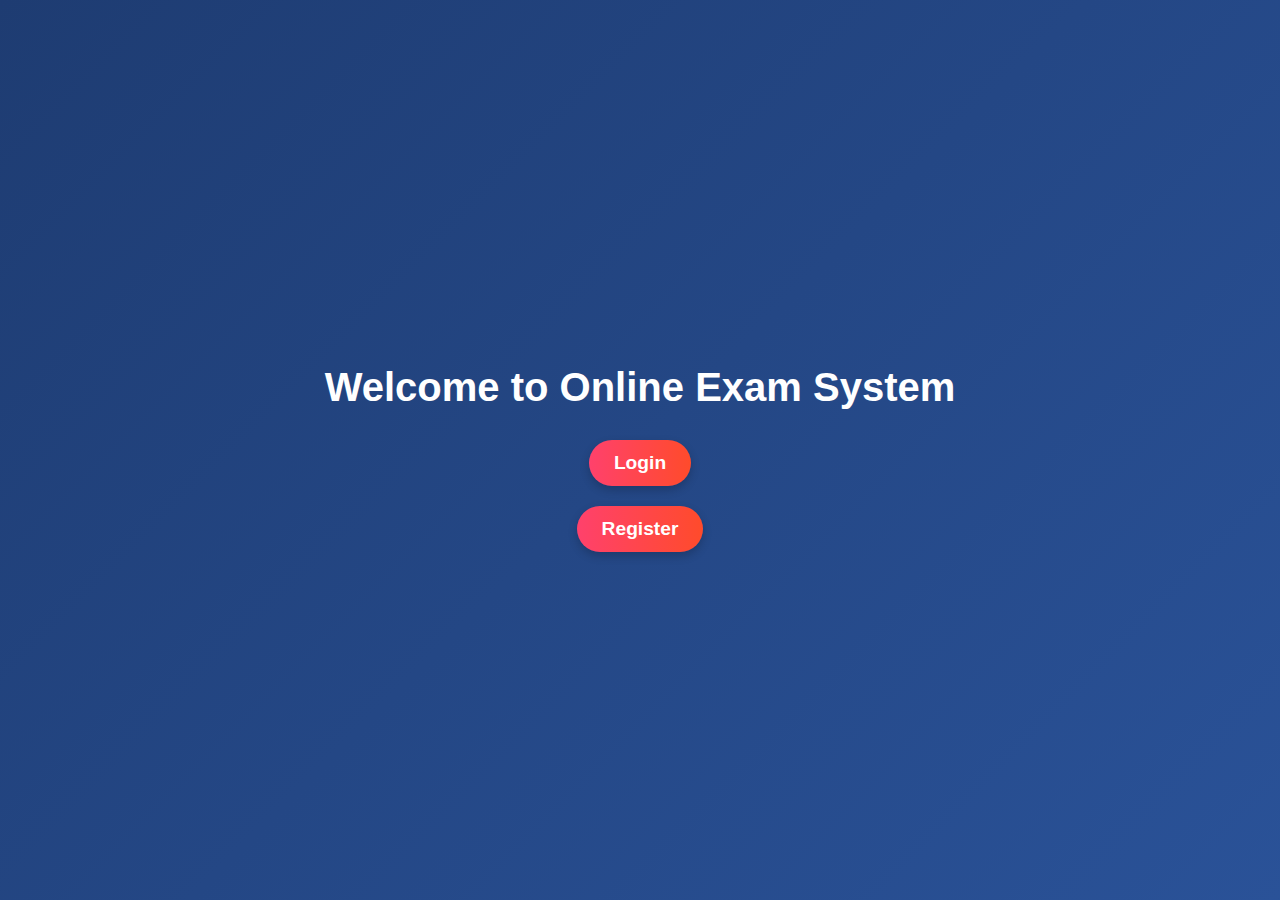
<file: index.html>
<!DOCTYPE html>
<html lang="en">
<head>
    <title>Online Exam System</title>
    <style>
        /* Gradient Background */
        body {
            font-family: 'Poppins', sans-serif;
            background: linear-gradient(135deg, #1e3c72, #2a5298);
            color: white;
            text-align: center;
            height: 100vh;
            display: flex;
            flex-direction: column;
            justify-content: center;
            align-items: center;
            margin: 0;
        }

        /* Title Animation */
        h1 {
            font-size: 2.5rem;
            margin-bottom: 20px;
            animation: fadeIn 1s ease-in-out;
        }

        @keyframes fadeIn {
            from { opacity: 0; transform: translateY(-10px); }
            to { opacity: 1; transform: translateY(0); }
        }

        /* Buttons */
        .button {
            display: inline-block;
            text-decoration: none;
            background: linear-gradient(90deg, #ff416c, #ff4b2b);
            color: white;
            padding: 12px 25px;
            margin: 10px;
            border-radius: 30px;
            font-size: 1.2rem;
            font-weight: bold;
            transition: 0.3s ease-in-out;
            box-shadow: 0px 4px 10px rgba(0, 0, 0, 0.2);
        }

        /* Button Hover Effect */
        .button:hover {
            transform: scale(1.1);
            box-shadow: 0px 6px 15px rgba(0, 0, 0, 0.3);
        }
    </style>
</head>
<body>
    <h1>Welcome to Online Exam System</h1>
    <a href="/login" class="button">Login</a>
    <a href="/register" class="button">Register</a>
</body>
</html>
</file>
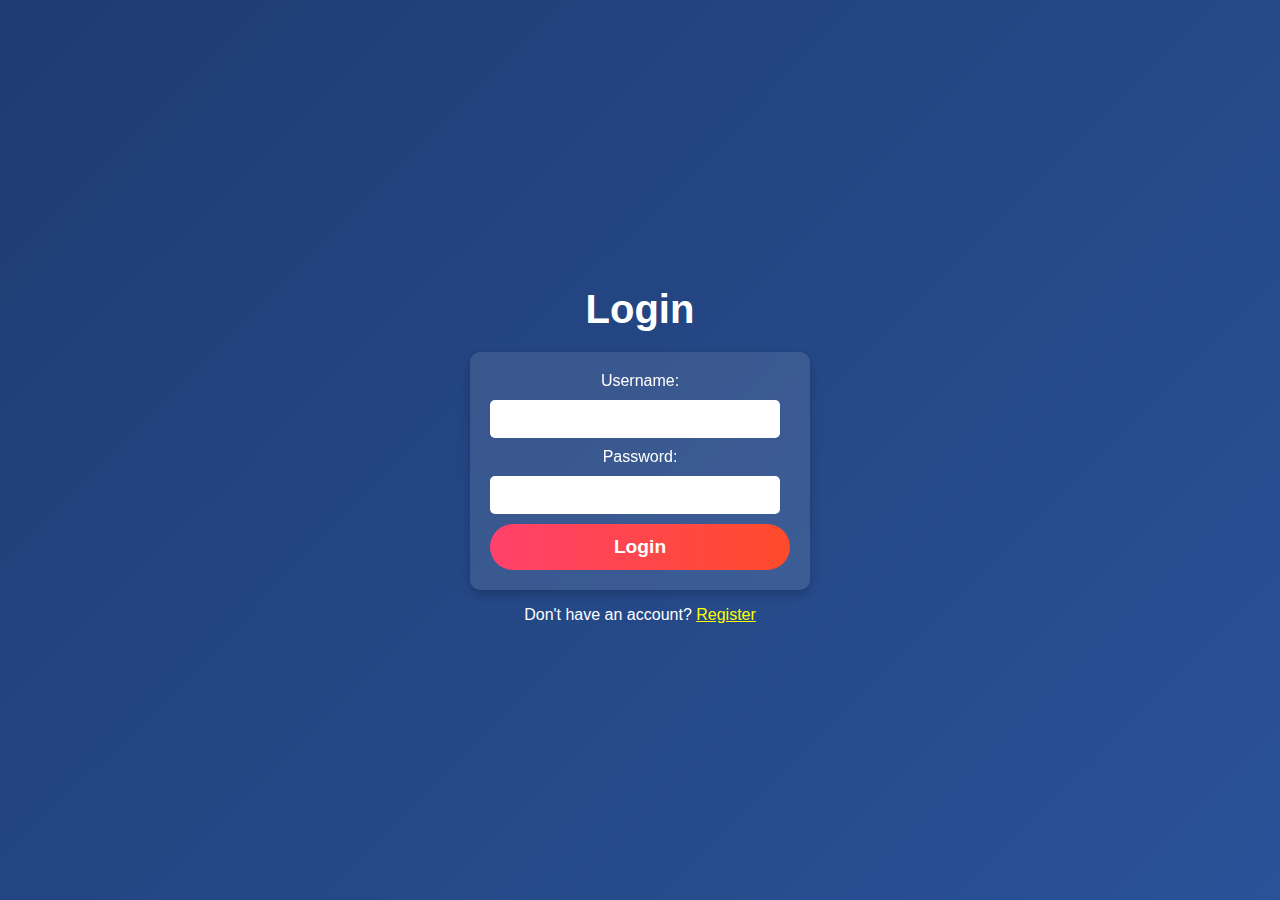
<file: login.html>
<!DOCTYPE html>
<html lang="en">
<head>
    <title>Login</title>
    <style>
        /* Gradient Background */
        body {
            font-family: 'Poppins', sans-serif;
            background: linear-gradient(135deg, #1e3c72, #2a5298);
            color: white;
            text-align: center;
            height: 100vh;
            display: flex;
            flex-direction: column;
            justify-content: center;
            align-items: center;
            margin: 0;
        }

        /* Title Animation */
        h1 {
            font-size: 2.5rem;
            margin-bottom: 20px;
            animation: fadeIn 1s ease-in-out;
        }

        @keyframes fadeIn {
            from { opacity: 0; transform: translateY(-10px); }
            to { opacity: 1; transform: translateY(0); }
        }

        /* Form Styling */
        form {
            background: rgba(255, 255, 255, 0.1);
            padding: 20px;
            border-radius: 10px;
            backdrop-filter: blur(10px);
            width: 300px;
            display: flex;
            flex-direction: column;
            box-shadow: 0px 4px 10px rgba(0, 0, 0, 0.2);
            animation: fadeIn 1s ease-in-out;
        }

        /* Input Fields */
        input {
            padding: 10px;
            margin: 10px 0;
            border: none;
            border-radius: 5px;
            outline: none;
            font-size: 1rem;
            width: 90%;
            text-align: center;
        }

        /* Button */
        button {
            background: linear-gradient(90deg, #ff416c, #ff4b2b);
            color: white;
            padding: 12px;
            border-radius: 30px;
            font-size: 1.2rem;
            font-weight: bold;
            transition: 0.3s ease-in-out;
            border: none;
            cursor: pointer;
        }

        /* Button Hover */
        button:hover {
            transform: scale(1.05);
            box-shadow: 0px 6px 15px rgba(0, 0, 0, 0.3);
        }

        /* Validation Error */
        .error {
            color: yellow;
            display: none;
            font-size: 0.9rem;
        }
    </style>
</head>
<body>
    <h1>Login</h1>
    <form method="post" onsubmit="return validateForm()">
        <label>Username:</label>
        <input type="text" id="username" name="username">
        <span class="error" id="userError">Username required!</span>

        <label>Password:</label>
        <input type="password" id="password" name="password">
        <span class="error" id="passError">Password required!</span>

        <button type="submit">Login</button>
    </form>
    
    <p>Don't have an account? <a href="/register" style="color: yellow;">Register</a></p>

    <script>
        function validateForm() {
            let username = document.getElementById("username").value.trim();
            let password = document.getElementById("password").value.trim();
            let valid = true;

            document.getElementById("userError").style.display = "none";
            document.getElementById("passError").style.display = "none";

            if (username === "") {
                document.getElementById("userError").style.display = "block";
                valid = false;
            }

            if (password === "") {
                document.getElementById("passError").style.display = "block";
                valid = false;
            }

            return valid;
        }
    </script>
</body>
</html>
</file>
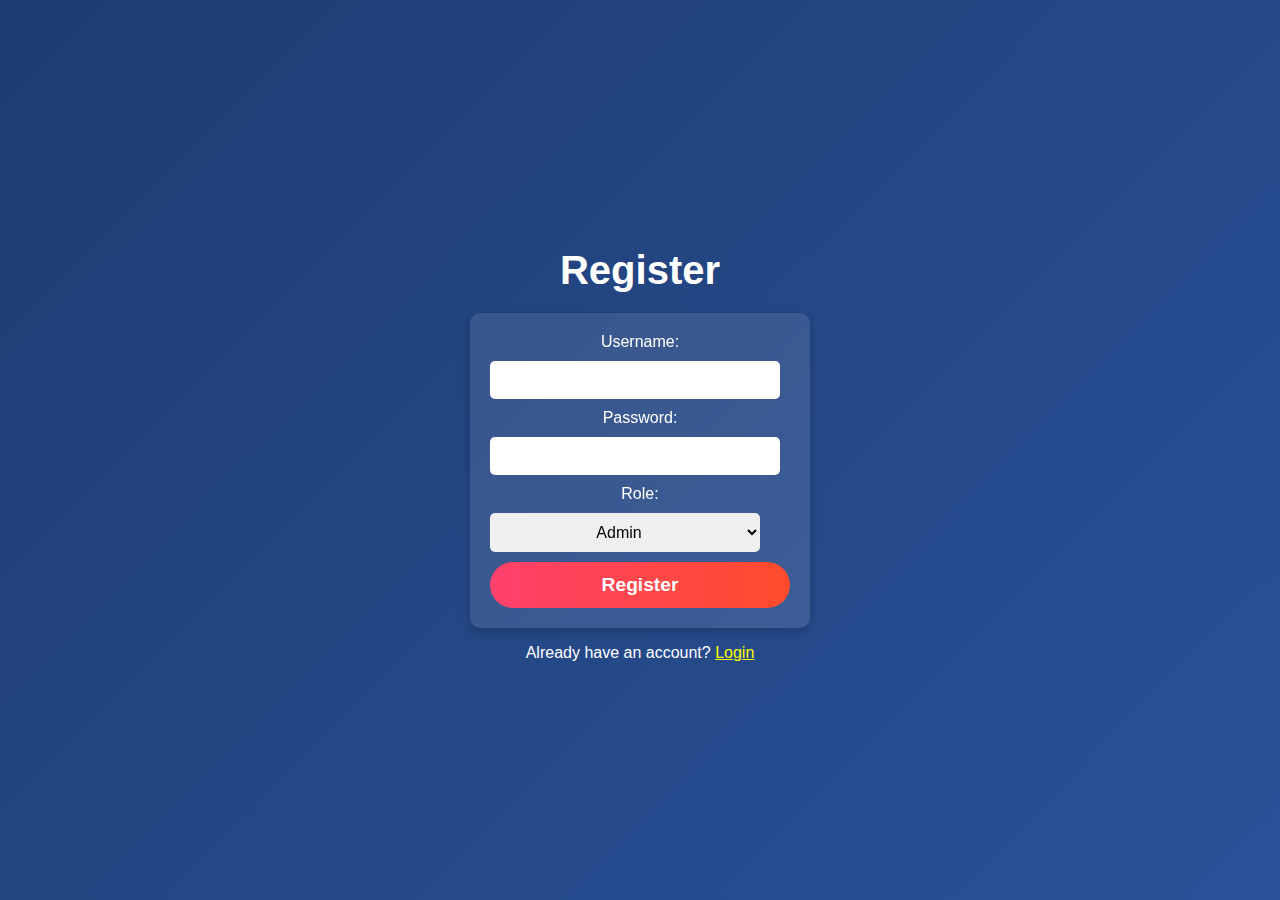
<file: register.html>
<!DOCTYPE html>
<html lang="en">
<head>
    <title>Register</title>
    <style>
        /* Gradient Background */
        body {
            font-family: 'Poppins', sans-serif;
            background: linear-gradient(135deg, #1e3c72, #2a5298);
            color: white;
            text-align: center;
            height: 100vh;
            display: flex;
            flex-direction: column;
            justify-content: center;
            align-items: center;
            margin: 0;
        }

        /* Title Animation */
        h1 {
            font-size: 2.5rem;
            margin-bottom: 20px;
            animation: fadeIn 1s ease-in-out;
        }

        @keyframes fadeIn {
            from { opacity: 0; transform: translateY(-10px); }
            to { opacity: 1; transform: translateY(0); }
        }

        /* Form Styling */
        form {
            background: rgba(255, 255, 255, 0.1);
            padding: 20px;
            border-radius: 10px;
            backdrop-filter: blur(10px);
            width: 300px;
            display: flex;
            flex-direction: column;
            box-shadow: 0px 4px 10px rgba(0, 0, 0, 0.2);
            animation: fadeIn 1s ease-in-out;
        }

        /* Input Fields */
        input, select {
            padding: 10px;
            margin: 10px 0;
            border: none;
            border-radius: 5px;
            outline: none;
            font-size: 1rem;
            width: 90%;
            text-align: center;
        }

        /* Button */
        button {
            background: linear-gradient(90deg, #ff416c, #ff4b2b);
            color: white;
            padding: 12px;
            border-radius: 30px;
            font-size: 1.2rem;
            font-weight: bold;
            transition: 0.3s ease-in-out;
            border: none;
            cursor: pointer;
        }

        /* Button Hover */
        button:hover {
            transform: scale(1.05);
            box-shadow: 0px 6px 15px rgba(0, 0, 0, 0.3);
        }

        /* Validation Error */
        .error {
            color: yellow;
            display: none;
            font-size: 0.9rem;
        }
    </style>
</head>
<body>
    <h1>Register</h1>
    <form method="post" onsubmit="return validateForm()">
        <label>Username:</label>
        <input type="text" id="username" name="username">
        <span class="error" id="userError">Username required!</span>

        <label>Password:</label>
        <input type="password" id="password" name="password">
        <span class="error" id="passError">Password required!</span>

        <label>Role:</label>
        <select name="role">
            <option value="admin">Admin</option>
            <option value="student">Student</option>
        </select>

        <button type="submit">Register</button>
    </form>
    
    <p>Already have an account? <a href="/login" style="color: yellow;">Login</a></p>

    <script>
        function validateForm() {
            let username = document.getElementById("username").value.trim();
            let password = document.getElementById("password").value.trim();
            let valid = true;

            document.getElementById("userError").style.display = "none";
            document.getElementById("passError").style.display = "none";

            if (username === "") {
                document.getElementById("userError").style.display = "block";
                valid = false;
            }

            if (password === "") {
                document.getElementById("passError").style.display = "block";
                valid = false;
            }

            return valid;
        }
    </script>
</body>
</html>
</file>
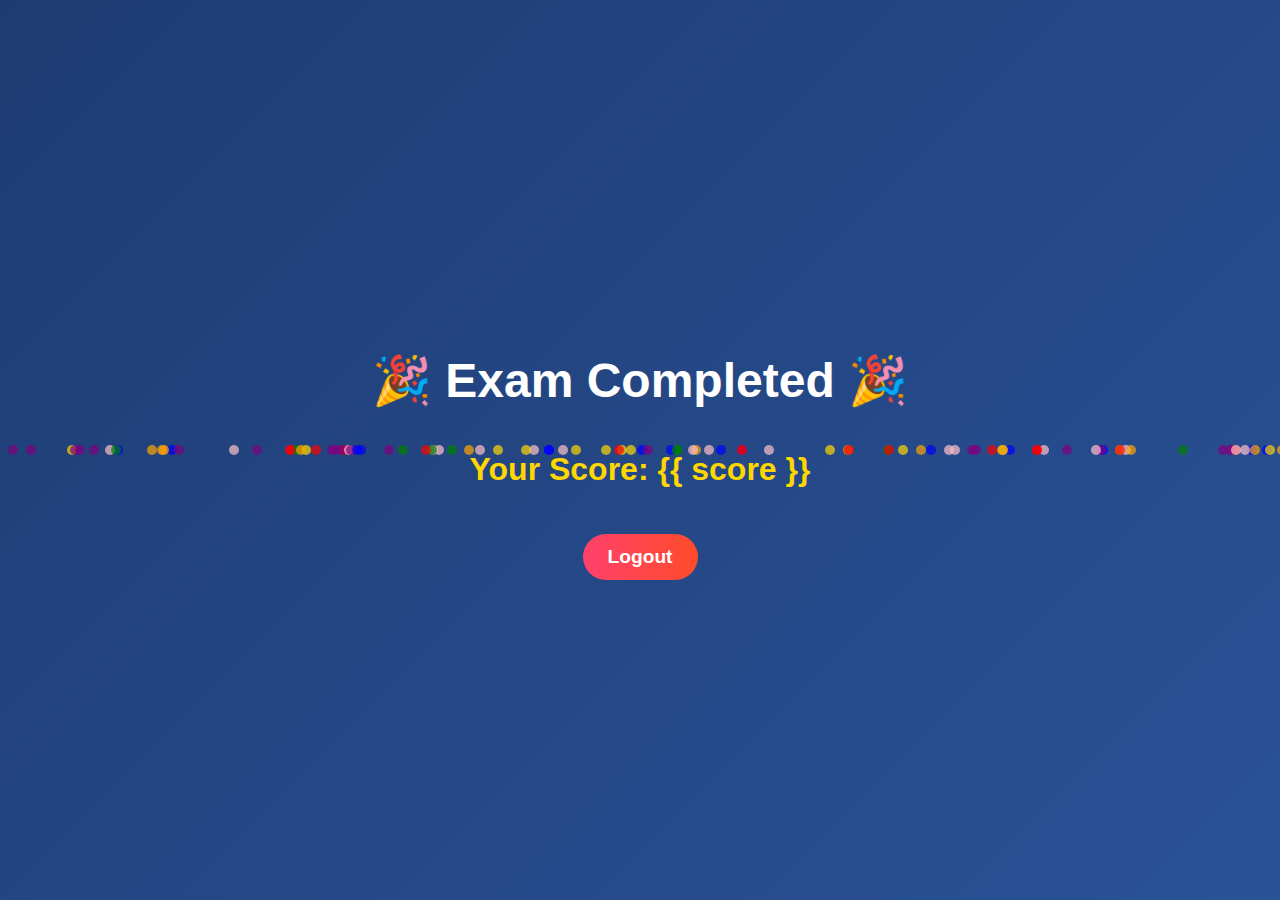
<file: score.html>
<!DOCTYPE html>
<html lang="en">
<head>
    <title>Exam Result</title>
    <style>
        /* Gradient Background */
        body {
            font-family: 'Poppins', sans-serif;
            background: linear-gradient(135deg, #1e3c72, #2a5298);
            color: white;
            text-align: center;
            margin: 0;
            padding: 0;
            height: 100vh;
            display: flex;
            flex-direction: column;
            justify-content: center;
            align-items: center;
            overflow: hidden;
        }

        /* Celebration Text */
        h1 {
            font-size: 3rem;
            animation: fadeIn 1s ease-in-out;
        }

        h2 {
            font-size: 2rem;
            margin-top: 10px;
            color: #ffd700;
            animation: pop 1s ease-in-out;
        }

        @keyframes fadeIn {
            from { opacity: 0; transform: translateY(-20px); }
            to { opacity: 1; transform: translateY(0); }
        }

        @keyframes pop {
            0% { transform: scale(0.5); opacity: 0; }
            50% { transform: scale(1.2); opacity: 1; }
            100% { transform: scale(1); }
        }

        /* Logout Button */
        .button {
            background: linear-gradient(90deg, #ff416c, #ff4b2b);
            color: white;
            padding: 12px 25px;
            font-size: 1.2rem;
            font-weight: bold;
            border-radius: 30px;
            text-decoration: none;
            display: inline-block;
            margin-top: 20px;
            transition: 0.3s ease-in-out;
        }

        .button:hover {
            transform: scale(1.05);
            box-shadow: 0px 6px 15px rgba(0, 0, 0, 0.3);
        }

        /* Confetti Effect */
        .confetti {
            position: absolute;
            width: 10px;
            height: 10px;
            background: gold;
            opacity: 0.7;
            border-radius: 50%;
            animation: fall linear infinite;
        }

        @keyframes fall {
            0% { transform: translateY(-100vh) translateX(0) rotate(0deg); }
            100% { transform: translateY(100vh) translateX(20px) rotate(360deg); }
        }
    </style>
</head>
<body>
    <h1>🎉 Exam Completed 🎉</h1>
    <h2>Your Score: {{ score }}</h2>
    <a href="/logout" class="button">Logout</a>

    <script>
        // Generate Confetti Effect
        function createConfetti() {
            for (let i = 0; i < 100; i++) {
                let confetti = document.createElement("div");
                confetti.className = "confetti";
                confetti.style.left = Math.random() * window.innerWidth + "px";
                confetti.style.animationDuration = (Math.random() * 3 + 2) + "s";
                confetti.style.backgroundColor = ["gold", "red", "blue", "green", "pink", "purple", "orange"][Math.floor(Math.random() * 7)];
                document.body.appendChild(confetti);

                setTimeout(() => confetti.remove(), 5000);
            }
        }
        createConfetti();
    </script>
</body>
</html>
</file>
